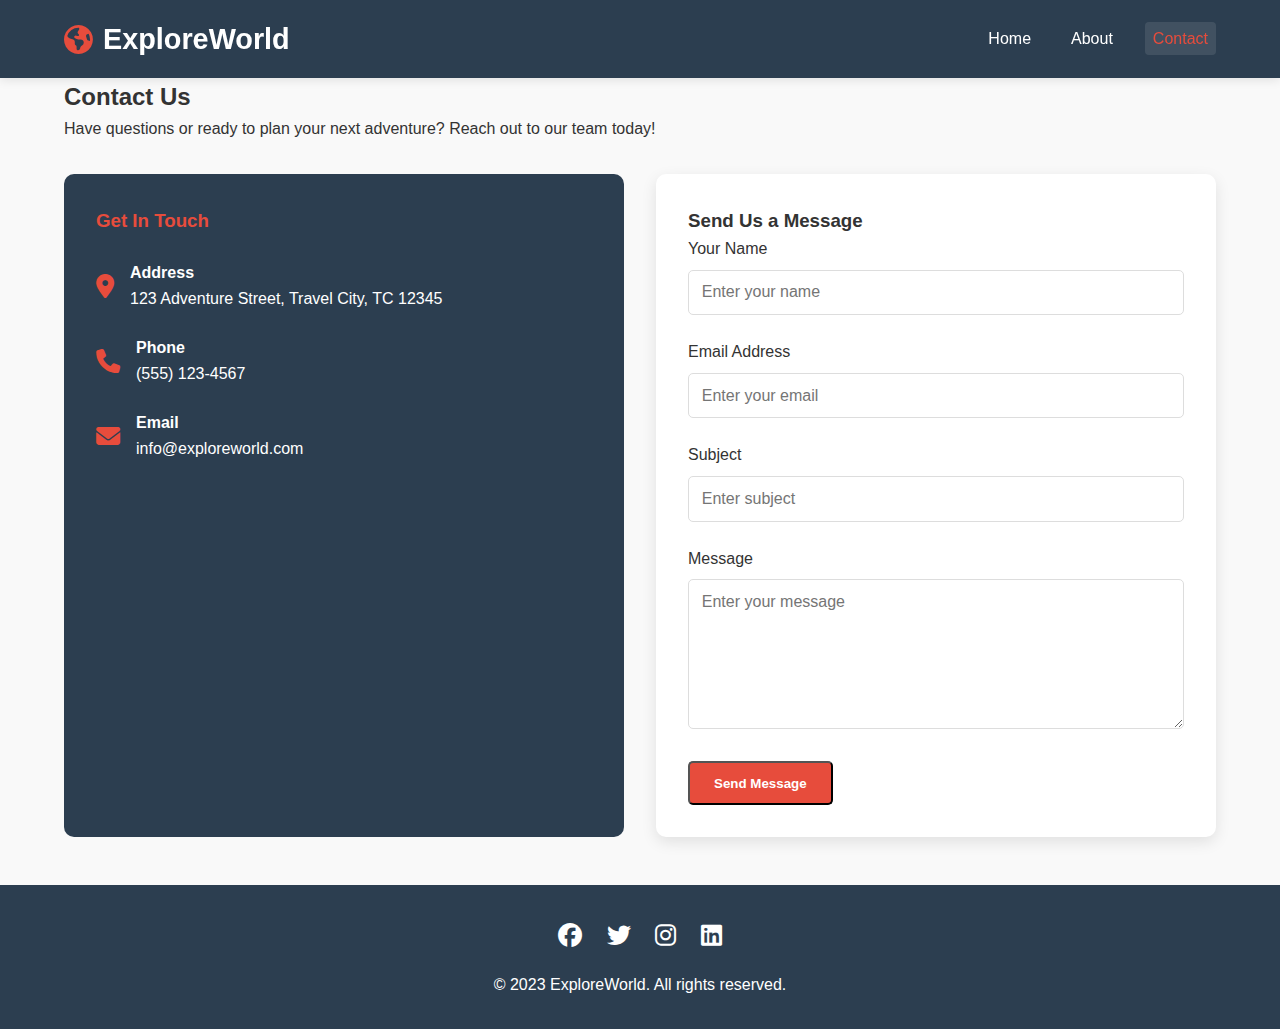
<file: contact.html>
<!DOCTYPE html>
<html lang="en">
<head>
    <meta charset="UTF-8">
    <meta name="viewport" content="width=device-width, initial-scale=1.0">
    <title>ExploreWorld - Contact</title>
    <link rel="stylesheet" href="https://cdnjs.cloudflare.com/ajax/libs/font-awesome/6.4.0/css/all.min.css">
    <link rel="stylesheet" href="style.css">
</head>
<body>
    <!-- Header with Navigation -->
    <header>
        <div class="container header-content">
            <a href="index.html" class="logo">
                <i class="fas fa-globe-americas"></i>
                ExploreWorld
            </a>
            <button class="nav-toggle" id="navToggle">
                <i class="fas fa-bars"></i>
            </button>
            <nav>
                <ul id="navMenu">
                    <li><a href="index.html" class="nav-link">Home</a></li>
                    <li><a href="about.html" class="nav-link">About</a></li>
                    <li><a href="contact.html" class="nav-link active">Contact</a></li>
                </ul>
            </nav>
        </div>
    </header>

    <!-- Main Content -->
    <main class="container">
        <h2>Contact Us</h2>
        <p>Have questions or ready to plan your next adventure? Reach out to our team today!</p>
        
        <div class="contact-container">
            <div class="contact-info">
                <h3>Get In Touch</h3>
                <div class="contact-detail">
                    <i class="fas fa-map-marker-alt"></i>
                    <div>
                        <h4>Address</h4>
                        <p>123 Adventure Street, Travel City, TC 12345</p>
                    </div>
                </div>
                <div class="contact-detail">
                    <i class="fas fa-phone"></i>
                    <div>
                        <h4>Phone</h4>
                        <p>(555) 123-4567</p>
                    </div>
                </div>
                <div class="contact-detail">
                    <i class="fas fa-envelope"></i>
                    <div>
                        <h4>Email</h4>
                        <p>info@exploreworld.com</p>
                    </div>
                </div>
            </div>
            
            <div class="contact-form">
                <h3>Send Us a Message</h3>
                <form id="contactForm">
                    <div class="form-group">
                        <label for="name">Your Name</label>
                        <input type="text" id="name" class="form-control" placeholder="Enter your name">
                        <div class="error" id="nameError">Please enter your name</div>
                    </div>
                    <div class="form-group">
                        <label for="email">Email Address</label>
                        <input type="email" id="email" class="form-control" placeholder="Enter your email">
                        <div class="error" id="emailError">Please enter a valid email address</div>
                    </div>
                    <div class="form-group">
                        <label for="subject">Subject</label>
                        <input type="text" id="subject" class="form-control" placeholder="Enter subject">
                        <div class="error" id="subjectError">Please enter a subject</div>
                    </div>
                    <div class="form-group">
                        <label for="message">Message</label>
                        <textarea id="message" class="form-control" placeholder="Enter your message"></textarea>
                        <div class="error" id="messageError">Please enter your message</div>
                    </div>
                    <button type="submit" class="btn">Send Message</button>
                </form>
            </div>
        </div>
    </main>

    <!-- Footer -->
    <footer>
        <div class="container">
            <div class="social-links">
                <a href="#"><i class="fab fa-facebook"></i></a>
                <a href="#"><i class="fab fa-twitter"></i></a>
                <a href="#"><i class="fab fa-instagram"></i></a>
                <a href="#"><i class="fab fa-linkedin"></i></a>
            </div>
            <p>&copy; 2023 ExploreWorld. All rights reserved.</p>
        </div>
    </footer>

    <script src="script.js"></script>
</body>
</html>
</file>
<file: style.css>
/* Global Styles */
* {
    margin: 0;
    padding: 0;
    box-sizing: border-box;
    font-family: 'Segoe UI', Tahoma, Geneva, Verdana, sans-serif;
}

:root {
    --primary: #2c3e50;
    --secondary: #3498db;
    --accent: #e74c3c;
    --light: #ecf0f1;
    --dark: #2c3e50;
}

body {
    background-color: #f9f9f9;
    color: #333;
    line-height: 1.6;
}

.container {
    width: 90%;
    max-width: 1200px;
    margin: 0 auto;
}

/* Header Styles */
header {
    background-color: var(--primary);
    color: white;
    padding: 1rem 0;
    position: sticky;
    top: 0;
    z-index: 100;
    box-shadow: 0 2px 10px rgba(0, 0, 0, 0.1);
}

.header-content {
    display: flex;
    justify-content: space-between;
    align-items: center;
}

.logo {
    font-size: 1.8rem;
    font-weight: bold;
    color: white;
    text-decoration: none;
    display: flex;
    align-items: center;
}

.logo i {
    margin-right: 10px;
    color: var(--accent);
}

nav ul {
    display: flex;
    list-style: none;
}

nav ul li {
    margin-left: 1.5rem;
}

nav ul li a {
    color: white;
    text-decoration: none;
    font-weight: 500;
    transition: color 0.3s;
    padding: 0.5rem;
    border-radius: 4px;
}

nav ul li a:hover, 
nav ul li a.active {
    color: var(--accent);
    background: rgba(255, 255, 255, 0.1);
}

/* Mobile Nav Toggle */
.nav-toggle {
    display: none;
    background: none;
    border: none;
    color: white;
    font-size: 1.5rem;
    cursor: pointer;
}

/* Hero Section */
.hero {
    background: linear-gradient(rgba(44, 62, 80, 0.8), rgba(44, 62, 80, 0.8)), url('https://images.unsplash.com/photo-1464822759023-fed622ff2c3b?ixlib=rb-4.0.3') center/cover no-repeat;
    color: white;
    text-align: center;
    padding: 4rem 1rem;
    border-radius: 10px;
    margin-bottom: 2rem;
}

.hero h1 {
    font-size: 2.5rem;
    margin-bottom: 1rem;
}

.hero p {
    font-size: 1.2rem;
    max-width: 700px;
    margin: 0 auto 2rem;
}

.btn {
    display: inline-block;
    background: var(--accent);
    color: white;
    padding: 0.8rem 1.5rem;
    border-radius: 5px;
    text-decoration: none;
    font-weight: bold;
    transition: background 0.3s;
}

.btn:hover {
    background: #c0392b;
}

/* Features Section */
.features {
    display: grid;
    grid-template-columns: repeat(auto-fit, minmax(300px, 1fr));
    gap: 2rem;
    margin: 3rem 0;
}

.feature-card {
    background: white;
    padding: 2rem;
    border-radius: 10px;
    box-shadow: 0 5px 15px rgba(0, 0, 0, 0.1);
    text-align: center;
    transition: transform 0.3s;
}

.feature-card:hover {
    transform: translateY(-5px);
}

.feature-card i {
    font-size: 3rem;
    color: var(--secondary);
    margin-bottom: 1rem;
}

.feature-card h3 {
    margin-bottom: 1rem;
    color: var(--primary);
}

/* About Section */
.about-content {
    display: grid;
    grid-template-columns: 1fr 1fr;
    gap: 2rem;
    margin: 2rem 0;
}

.about-text {
    background: white;
    padding: 2rem;
    border-radius: 10px;
    box-shadow: 0 5px 15px rgba(0, 0, 0, 0.1);
}

.team {
    display: grid;
    grid-template-columns: repeat(auto-fit, minmax(250px, 1fr));
    gap: 2rem;
    margin: 3rem 0;
}

.team-member {
    text-align: center;
    background: white;
    padding: 1.5rem;
    border-radius: 10px;
    box-shadow: 0 5px 15px rgba(0, 0, 0, 0.1);
}

.team-img {
    width: 150px;
    height: 150px;
    border-radius: 50%;
    object-fit: cover;
    margin-bottom: 1rem;
}

/* Contact Form */
.contact-container {
    display: grid;
    grid-template-columns: 1fr 1fr;
    gap: 2rem;
    margin: 2rem 0;
}

.contact-info {
    background: var(--primary);
    color: white;
    padding: 2rem;
    border-radius: 10px;
}

.contact-info h3 {
    margin-bottom: 1.5rem;
    color: var(--accent);
}

.contact-detail {
    display: flex;
    align-items: center;
    margin-bottom: 1.5rem;
}

.contact-detail i {
    font-size: 1.5rem;
    margin-right: 1rem;
    color: var(--accent);
}

.contact-form {
    background: white;
    padding: 2rem;
    border-radius: 10px;
    box-shadow: 0 5px 15px rgba(0, 0, 0, 0.1);
}

.form-group {
    margin-bottom: 1.5rem;
}

.form-group label {
    display: block;
    margin-bottom: 0.5rem;
    font-weight: 500;
}

.form-control {
    width: 100%;
    padding: 0.8rem;
    border: 1px solid #ddd;
    border-radius: 5px;
    font-size: 1rem;
}

textarea.form-control {
    min-height: 150px;
    resize: vertical;
}

.error {
    color: var(--accent);
    font-size: 0.9rem;
    margin-top: 0.3rem;
    display: none;
}

/* Image Slider */
.slider {
    position: relative;
    max-width: 800px;
    margin: 2rem auto;
    overflow: hidden;
    border-radius: 10px;
    box-shadow: 0 5px 15px rgba(0, 0, 0, 0.2);
}

.slides {
    display: flex;
    transition: transform 0.5s ease;
}

.slide {
    min-width: 100%;
}

.slide img {
    width: 100%;
    display: block;
}

.slider-nav {
    position: absolute;
    bottom: 20px;
    left: 50%;
    transform: translateX(-50%);
    display: flex;
}

.slider-button {
    width: 12px;
    height: 12px;
    border-radius: 50%;
    background: rgba(255, 255, 255, 0.5);
    margin: 0 5px;
    cursor: pointer;
}

.slider-button.active {
    background: white;
}

/* Footer */
footer {
    background: var(--dark);
    color: white;
    text-align: center;
    padding: 2rem 0;
    margin-top: 3rem;
}

.social-links {
    margin-bottom: 1rem;
}

.social-links a {
    color: white;
    font-size: 1.5rem;
    margin: 0 10px;
    transition: color 0.3s;
}

.social-links a:hover {
    color: var(--accent);
}

/* Responsive Design */
@media (max-width: 900px) {
    .about-content, 
    .contact-container {
        grid-template-columns: 1fr;
    }
    
    .hero h1 {
        font-size: 2rem;
    }
    
    .hero p {
        font-size: 1rem;
    }
}

@media (max-width: 768px) {
    .nav-toggle {
        display: block;
    }
    
    nav ul {
        position: fixed;
        top: 70px;
        left: 0;
        right: 0;
        background: var(--primary);
        flex-direction: column;
        text-align: center;
        clip-path: polygon(0 0, 100% 0, 100% 0, 0 0);
        transition: clip-path 0.4s ease;
    }
    
    nav ul.active {
        clip-path: polygon(0 0, 100% 0, 100% 100%, 0 100%);
    }
    
    nav ul li {
        margin: 1rem 0;
    }
}
</file>
